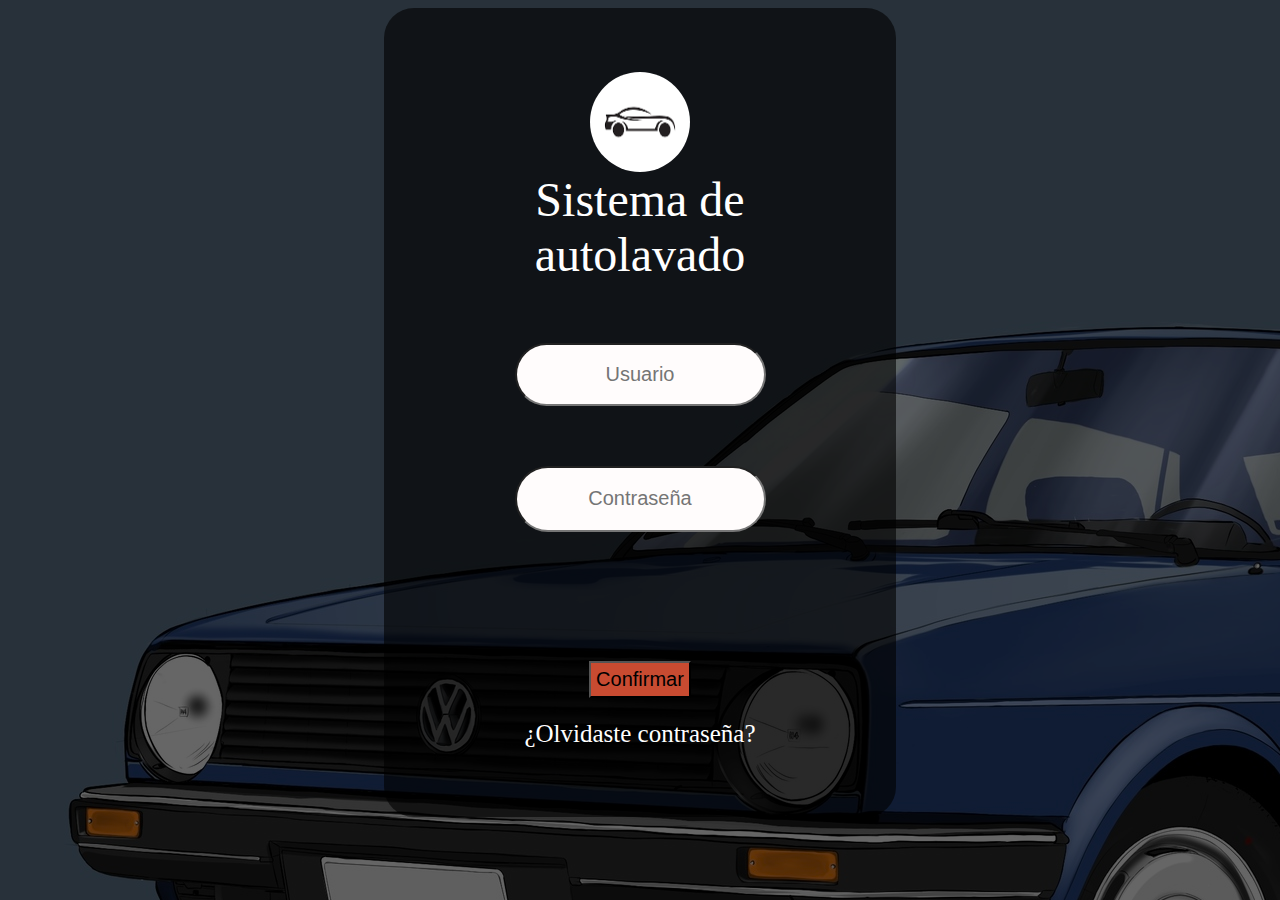
<file: index.html>
<!DOCTYPE html>
<html lang="en">


<head>
   <meta charset="UTF-8">
   <meta http-equiv="X-UA-Compatible" content="IE=edge">
   <meta name="viewport" content="width=device-width, initial-scale=1.0">
   <title>Sistema de control de autolavado</title>
   <link rel="stylesheet" href="css/style.css" media="screen">
</head>

<body class="body">
   
   <div id="login" class="login">
      <div class="profile">
         <img src="./img/logotipo.png">
       </div>
      <hi id="titulo">Sistema de autolavado</h1> <br> <br>
         <form action="home.html">
            <input type="text" id="usuario" name="usuario" class="caja user" placeholder="Usuario"><br> <br>
            <input type="password" id="contrasena" name="contrasena" class="caja pass" placeholder="Contraseña"> <br>
            <br> <br>
            <input type="submit" value="Confirmar" class="boton"> <br>
            <a href="./olvidar.html" id="p"> ¿Olvidaste contraseña? </a>
         </form>
   </div>


</body>

</html>
</file>
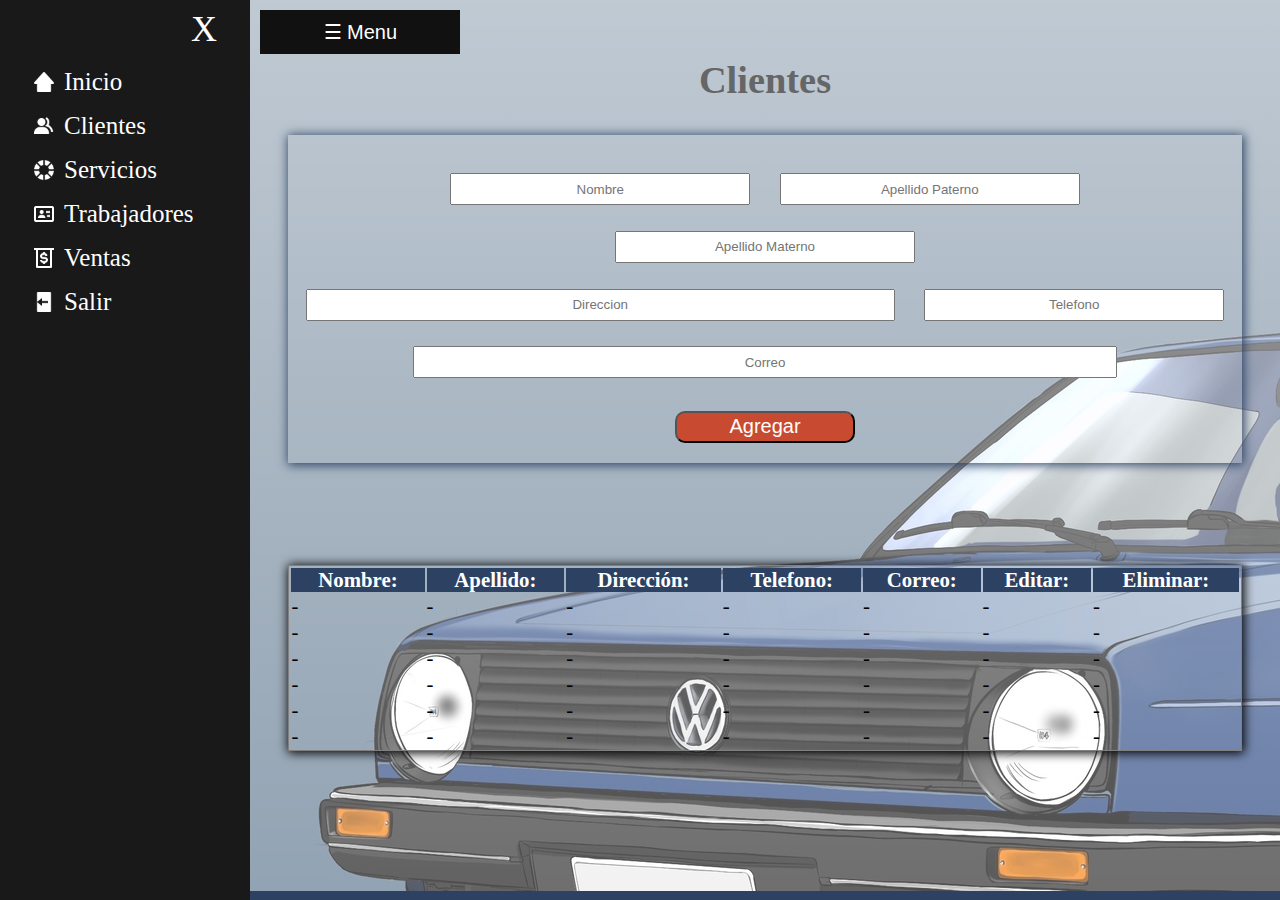
<file: clientes.html>
<!DOCTYPE html>
<html lang="es">
<head>
    <meta charset="UTF-8">
    <meta http-equiv="X-UA-Compatible" content="IE=edge">
    <meta name="viewport" content="width=device-width, initial-scale=1">
    <link rel="stylesheet" href="./css/view.css">
    <title>Sistema de Control de AutoLavado</title>
</head>

<body >
    <div id="mySidebar" class="sidebar" >
        
        <a href="javascript:void(0)" class="closebtn" onclick="closeNav()">X</a>
        <ul class="menu">
            <li><a href="./home.html"><span class="icono home"> </span> Inicio</a></li>
            </li>
            <li><a href="./clientes.html"><span class="icono cliente"> </span> Clientes</a></li>
            <li><a href="./servicio.html"><span class="icono servicio"> </span>Servicios</a></li>
            <li><a href="./trabajadores.html"><span class="icono trabajador"> </span>Trabajadores</a></li>
            <li><a href="./ventas.html"><span class="icono venta"> </span>Ventas</a></li>
            <li><a href="./index.html"><span class="icono salir"> </span>Salir</a></li>
        </ul>
    </div>


    <div id="main">
        <button class="openbtn" id="openbtn" onclick="openNav()">☰ Menu</button>
        <h1 class="tituloprincipal"> Clientes</h1>
        <div class="FormCliente">
            <form>
                <input type="text" name="nombre" id="nombre" class="txtdatos" placeholder="Nombre">
                <input type="text" name="apellidouno" id="apellidouno" class="txtdatos" placeholder="Apellido Paterno">
                <input type="text" name="apellidodos" id="apellidodos" class="txtdatos" placeholder="Apellido Materno">
                <br>
                <input type="text" name="direccion" id="direccion" class="txtdireccion" placeholder="Direccion">
                <input type="text" name="telefono" id="telefono" class="txtdatos" placeholder="Telefono">
                <br>
                <input type="text" name="correo" id="correo" class="correo" placeholder="Correo">

                <input type="button" class="boton"  value="Agregar">

            </form>
        </div>


        <div class="FormCliente">
            <table class="datostabla">
                <thead>
                <tr>
                    <th>Nombre:</th>
                    <th>Apellido:</th>
                    <th>Dirección:</th>
                    <th>Telefono:</th>
                    <th>Correo:</th>
                    <th>Editar:</th>
                    <th>Eliminar:</th>
                </tr>
            </thead>
                <tr>
<td>-</td>
                    <td>-</td>
                    <td>-</td>
                    <td>-</td>
                    <td>-</td>
                    <td>-</td>
                    <td>-</td>      
                </tr>
                <tr>
                    <td>-</td>
                    <td>-</td>
                    <td>-</td>
                    <td>-</td>
                    <td>-</td>
                    <td>-</td>
                    <td>-</td>     
                </tr>
                <tr>
                    <td>-</td>
                    <td>-</td>
                    <td>-</td>
                    <td>-</td>
                    <td>-</td>
                    <td>-</td>
                    <td>-</td>    
                </tr>
                <tr>
                    <td>-</td>
                    <td>-</td>
                    <td>-</td>
                    <td>-</td>
                    <td>-</td>
                    <td>-</td>
                    <td>-</td>     
                </tr>
                <tr>
                    <td>-</td>
                    <td>-</td>
                    <td>-</td>
                    <td>-</td>
                    <td>-</td>
                    <td>-</td>
                    <td>-</td>      
                </tr>
                <tr>
                    <td>-</td>
                    <td>-</td>
                    <td>-</td>
                    <td>-</td>
                    <td>-</td>
                    <td>-</td>
                    <td>-</td>  
                </tr>
            </table>
        </div>


    </div>

    
    <script> 
        function openNav() {
            document.getElementById("mySidebar").style.width = "250px";
            document.getElementById("main").style.marginLeft = "250px";
          }
        
        
          function closeNav() {
            document.getElementById("mySidebar").style.width = "0";
            document.getElementById("main").style.marginLeft= "0";
          }
    </script>
</body>

</html>
</file>
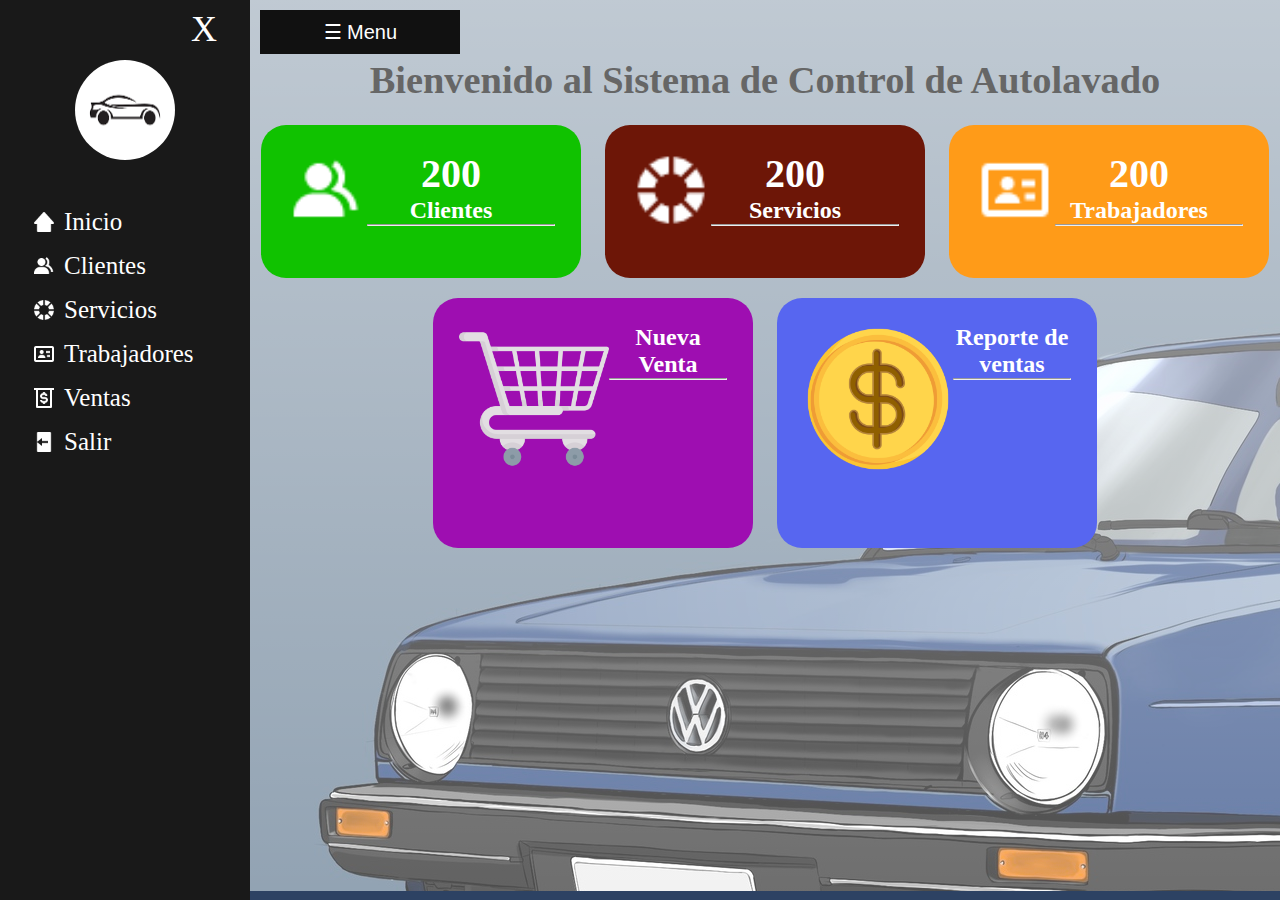
<file: home.html>
<!DOCTYPE html>
<html lang="en">


<head>
   <meta charset="UTF-8">
   <meta http-equiv="X-UA-Compatible" content="IE=edge">
   <meta name="viewport" content="width=device-width, initial-scale=1.0">
  <link rel="stylesheet" href="./css/view.css">
  <title>Sistema de control de autolavado</title>
</head>

<body>
  <div id="mySidebar" class="sidebar">
  <div class="profile">
    <img src="./img/logotipo.png">
  </div>
    <a href="javascript:void(0)" class="closebtn" onclick="closeNav()">X</a>
    <ul class="menu">
      <li><a href=""><span class="icono home"> </span> Inicio</a></li>
      </li>
      <li><a href="./clientes.html"><span class="icono cliente"> </span> Clientes</a></li>
      <li><a href="./servicio.html"><span class="icono servicio"> </span>Servicios</a></li>
      <li><a href="./trabajadores.html"><span class="icono trabajador"> </span>Trabajadores</a></li>
      <li><a href="./ventas.html"><span class="icono venta"> </span>Ventas</a></li>
      <li><a href="./index.html"><span class="icono salir"> </span>Salir</a></li>
    </ul>
  </div>


  <div id="main">
    <button class="openbtn" id="openbtn" onclick="openNav()">☰ Menu</button>
    <h1 class="tituloprincipal">Bienvenido al Sistema de Control de Autolavado</h1>
    <br>
    <br>

    <div class="targ" id="clientes">
      <img class="imghome"  src="img/cliente.png">
      <h1>200</h1>
      <a href="./clientes.html">
        <h2>Clientes</h2>
      </a>
      <hr>
    </div>

    <div class="targ" id="servicio">
      <img class="imghome"  src="img/servicios.png">
      <h1>200</h1>
      <a href="./servicio.html"><h2>Servicios</h2></a>
      <hr>
    </div>
    <div class="targ " id="trabajadores">
      <img src="img/trabajador.png">
      <h1>200</h1>
      <a href="./trabajadores.html"><h2>Trabajadores</h2></a>
      <hr>
    </div>
    <div class="targ2" id="nuevaventas">
      <img class="imghome" src="img/carrito.png">
      <a href="./ventas.html">
      <h2>Nueva Venta</h2>
    </a>
      <hr>
    </div>
    <div class="targ2 " id="reporteventas">
      <img class="imghome"  src="img/ventas.png">
      <a href="./ventas.html">
      <h2>Reporte de ventas</h2>
    </a>
      <hr>
    </div>
    




  </div>
  <script> 
function openNav() {
    document.getElementById("mySidebar").style.width = "250px";
    document.getElementById("main").style.marginLeft = "250px";
  }


  function closeNav() {
    document.getElementById("mySidebar").style.width = "0";
    document.getElementById("main").style.marginLeft= "0";
  }
  </script>
</body>

</html>
</file>
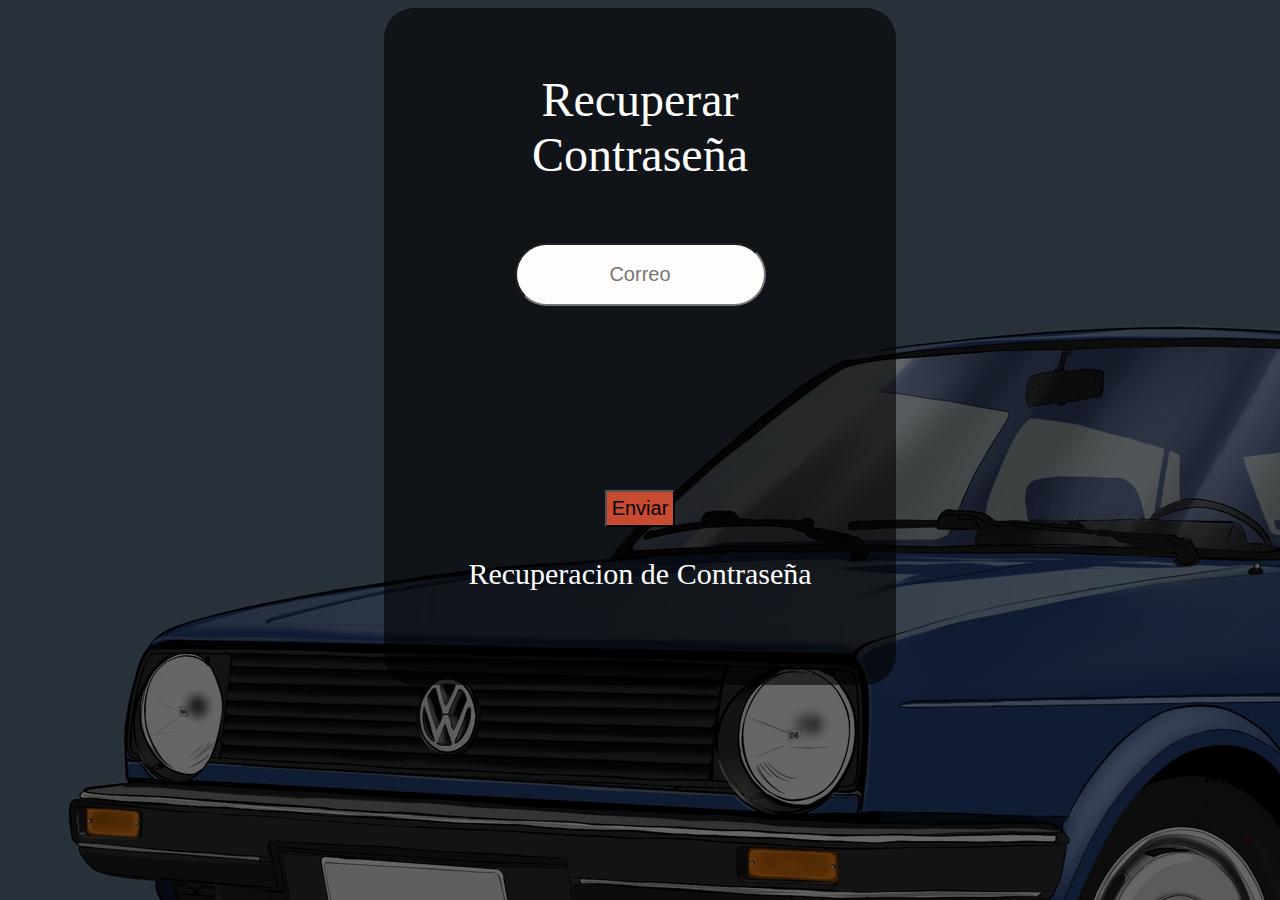
<file: olvidar.html>
<!DOCTYPE html>
<html lang="en">


<head>
   <meta charset="UTF-8">
   <meta http-equiv="X-UA-Compatible" content="IE=edge">
   <meta name="viewport" content="width=device-width, initial-scale=1.0">
    <title>Sistema de control de autolavado</title>
    <link rel="stylesheet" href="css/style.css" media="screen">
</head>

<body class="body">
    <div id="login" class="login">
        <hi id="titulo">Recuperar Contraseña</h1> <br> <br>
            <form action="index.html">
                <input type="text" id="usuario" name="usuario" class="caja" placeholder="Correo"><br> <br>
                <br> <br>
                <input type="submit" value="Enviar" class="boton">
                <p> Recuperacion de Contraseña</p>
            </form>
    </div>


</body>

</html>
</file>
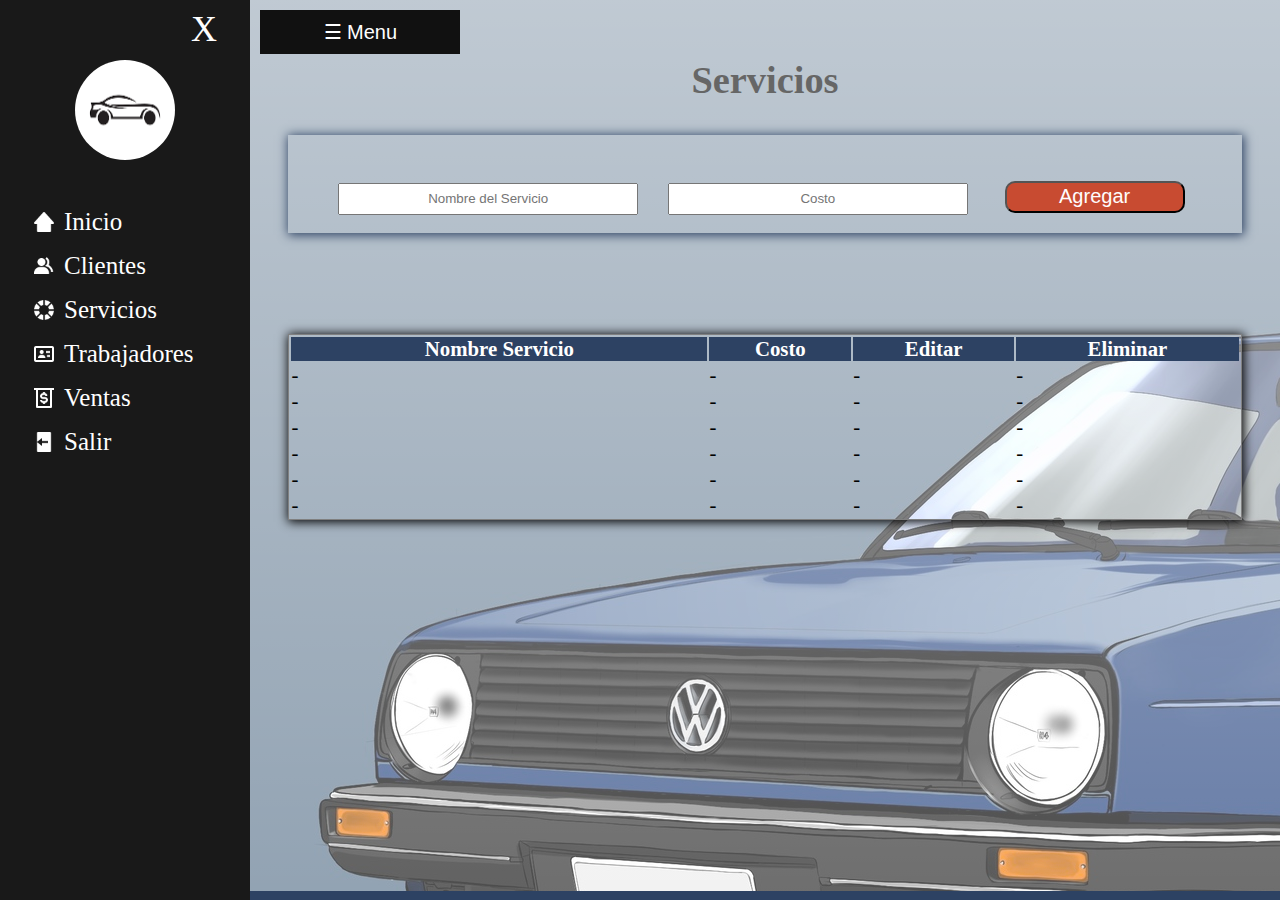
<file: servicio.html>
<!DOCTYPE html>
<html lang="en">


<head>
   <meta charset="UTF-8">
   <meta http-equiv="X-UA-Compatible" content="IE=edge">
   <meta name="viewport" content="width=device-width, initial-scale=1.0">
   <title>Sistema de control de autolavado</title>
    <link rel="stylesheet" href="./css/view.css">
</head>

<body >
    <div id="mySidebar" class="sidebar" >
        <div class="profile">
            <img src="./img/logotipo.png">
          </div>
        <a href="javascript:void(0)" class="closebtn" onclick="closeNav()">X</a>
        <ul class="menu">
            <li><a href="./home.html"><span class="icono home"> </span> Inicio</a></li>
            </li>
            <li><a href="./clientes.html"><span class="icono cliente"> </span> Clientes</a></li>
            <li><a href="./servicio.html"><span class="icono servicio"> </span>Servicios</a></li>
            <li><a href="./trabajadores.html"><span class="icono trabajador"> </span>Trabajadores</a></li>
            <li><a href="./ventas.html"><span class="icono venta"> </span>Ventas</a></li>
            <li><a href="./index.html"><span class="icono salir"> </span>Salir</a></li>
        </ul>
    </div>


    <div id="main">
        <button class="openbtn" id="openbtn" onclick="openNav()">☰ Menu</button>
        <h1 class="tituloprincipal"> Servicios</h1>
        <div class="FormCliente">
            <form>
                <input type="text" name="nombre" id="nombre" class="txtdatos" placeholder="Nombre del Servicio">
                <input type="text" name="costo" id="costo" class="txtdatos" placeholder="Costo">

                <input type="button" class="boton"  value="Agregar">

            </form>
        </div>


        <div class="FormCliente">
            <table class="datostabla">
                <thead>
                <tr>
                    <th>Nombre Servicio</th>
                    <th>Costo</th>
                    <th>Editar</th>
                    <th>Eliminar</th>
                </tr>
            </thead>
                <tr>
                    <td>-</td>
                    <td>-</td>
                    <td>-</td>
                    <td>-</td>         
                </tr>
                <tr>
                    <td>-</td>
                    <td>-</td>
                    <td>-</td>
                    <td>-</td>          
                </tr>
                <tr>
                    <td>-</td>
                    <td>-</td>
                    <td>-</td>
                    <td>-</td>        
                </tr>
                <tr>
                    <td>-</td>
                    <td>-</td>
                    <td>-</td>
                    <td>-</td>        
                </tr>
                <tr>
                    <td>-</td>
                    <td>-</td>
                    <td>-</td>
                    <td>-</td>        
                </tr>
                <tr>
                    <td>-</td>
                    <td>-</td>
                    <td>-</td>
                    <td>-</td>     
                </tr>
            </table>
        </div>


    </div>

    
    <script> 
        function openNav() {
            document.getElementById("mySidebar").style.width = "250px";
            document.getElementById("main").style.marginLeft = "250px";
          }
        
        
          function closeNav() {
            document.getElementById("mySidebar").style.width = "0";
            document.getElementById("main").style.marginLeft= "0";
          }
    </script>
</body>

</html>
</file>
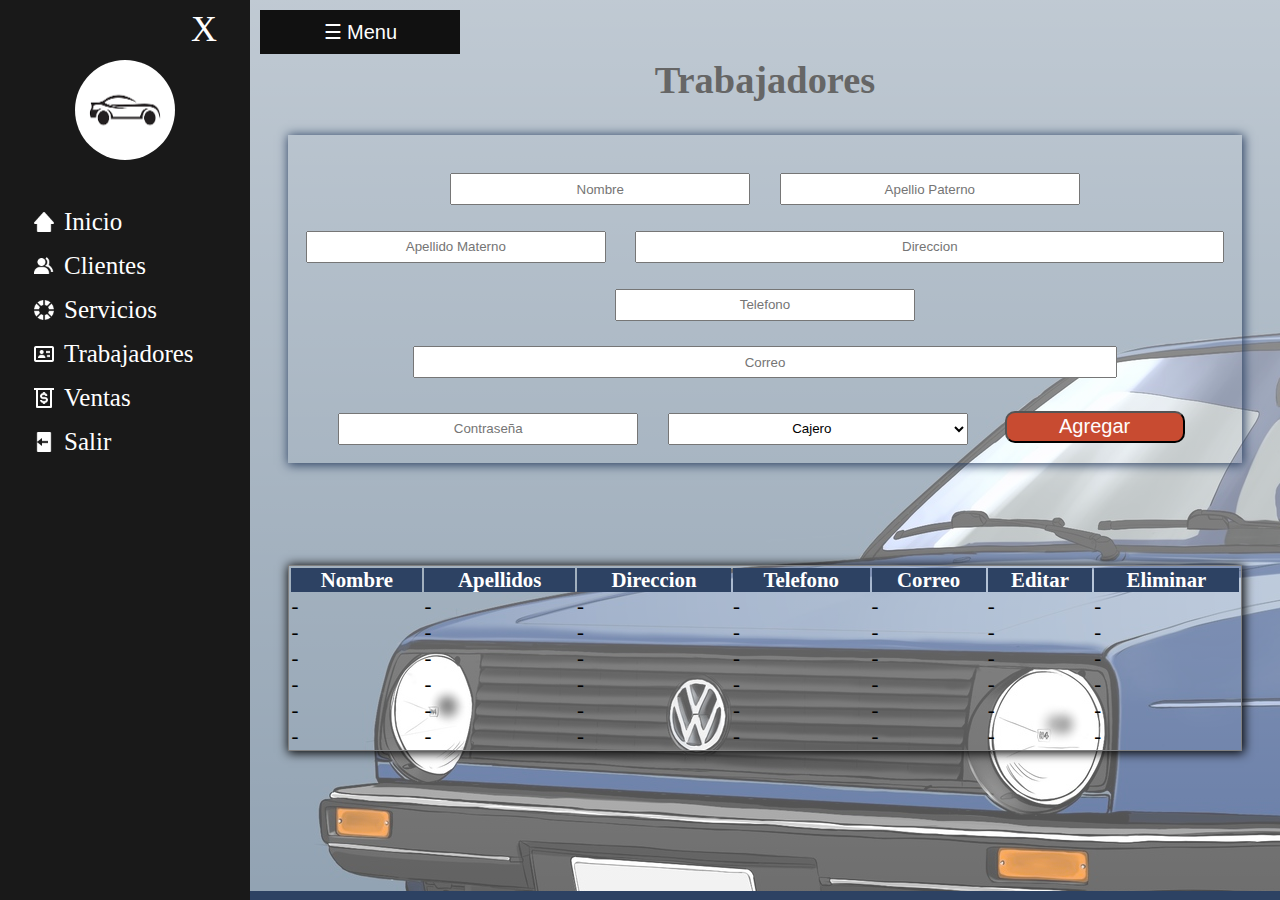
<file: trabajadores.html>
<!DOCTYPE html>
<html lang="en">


<head>
   <meta charset="UTF-8">
   <meta http-equiv="X-UA-Compatible" content="IE=edge">
   <meta name="viewport" content="width=device-width, initial-scale=1.0">
   <title>Sistema de control de autolavado</title>
    <link rel="stylesheet" href="./css/view.css">
</head>

<body>
    <div id="mySidebar" class="sidebar" >
        <div class="profile">
            <img src="./img/logotipo.png">
          </div>
        <a href="javascript:void(0)" class="closebtn" onclick="closeNav()">X</a>
        <ul class="menu">
            <li><a href="./home.html"><span class="icono home"> </span> Inicio</a></li>
            </li>
            <li><a href="./clientes.html"><span class="icono cliente"> </span> Clientes</a></li>
            <li><a href="./servicio.html"><span class="icono servicio"> </span>Servicios</a></li>
            <li><a href="./trabajadores.html"><span class="icono trabajador"> </span>Trabajadores</a></li>
            <li><a href="./ventas.html"><span class="icono venta"> </span>Ventas</a></li>
            <li><a href="./index.html"><span class="icono salir"> </span>Salir</a></li>
        </ul>
    </div>


    <div id="main">
        <button class="openbtn" id="openbtn" onclick="openNav()">☰ Menu</button>
        <h1 class="tituloprincipal"> Trabajadores</h1>
        <div class="FormCliente">
            <form>
                <input type="text" name="nombre" id="nombre" class="txtdatos" placeholder="Nombre">
                <input type="text" name="apellidouno" id="apellidouno" class="txtdatos" placeholder="Apellio Paterno">
                <input type="text" name="apellidodos" id="apellidodos" class="txtdatos" placeholder="Apellido Materno">
                <input type="text" name="direccion" id="direccion" class="txtdireccion" placeholder="Direccion">
                <input type="text" name="telefono" id="telefono" class="txtdatos" placeholder="Telefono">
                <input type="text" name="correo" id="correo" class="correo" placeholder="Correo">
                <input type="password" name="password" id="correo" class="txtdatos" placeholder="Contraseña">
                <select class="txtdatos">
                    <optgroup> Grupo 1 < <option> Cajero </option>
                            <option> Lavador </option>
                            <option> Chalan</option>
                    <optgroup>
                </select>
                
                <input type="button" class="boton" value="Agregar">

            </form>
        </div>


        <div class="FormCliente">
            <table class="datostabla">
                <thead>
                    <tr>
                        <th>Nombre</th>
                        <th>Apellidos</th>
                        <th>Direccion</th>
                        <th>Telefono</th>
                        <th>Correo</th>
                        <th>Editar</th>
                        <th>Eliminar</th>
                    </tr>
                </thead>
                <tr>
                    <td>-</td>
                    <td>-</td>
                    <td>-</td>
                    <td>-</td>
                    <td>-</td>
                    <td>-</td>
                    <td>-</td>
                </tr>
                <tr>
                    <td>-</td>
                    <td>-</td>
                    <td>-</td>
                    <td>-</td>
                    <td>-</td>
                    <td>-</td>
                    <td>-</td>
                </tr>
                <tr>
                    <td>-</td>
                    <td>-</td>
                    <td>-</td>
                    <td>-</td>
                    <td>-</td>
                    <td>-</td>
                    <td>-</td>
                </tr>
                <tr>
                    <td>-</td>
                    <td>-</td>
                    <td>-</td>
                    <td>-</td>
                    <td>-</td>
                    <td>-</td>
                    <td>-</td>
                </tr>
                <tr>
                    <td>-</td>
                    <td>-</td>
                    <td>-</td>
                    <td>-</td>
                    <td>-</td>
                    <td>-</td>
                    <td>-</td>
                </tr>
                <tr>
                    <td>-</td>
                    <td>-</td>
                    <td>-</td>
                    <td>-</td>
                    <td>-</td>
                    <td>-</td>
                    <td>-</td>
                </tr>
            </table>
        </div>


    </div>


    <script> 
        function openNav() {
            document.getElementById("mySidebar").style.width = "250px";
            document.getElementById("main").style.marginLeft = "250px";
          }
        
        
          function closeNav() {
            document.getElementById("mySidebar").style.width = "0";
            document.getElementById("main").style.marginLeft= "0";
          }
    </script>
</body>

</html>
</file>
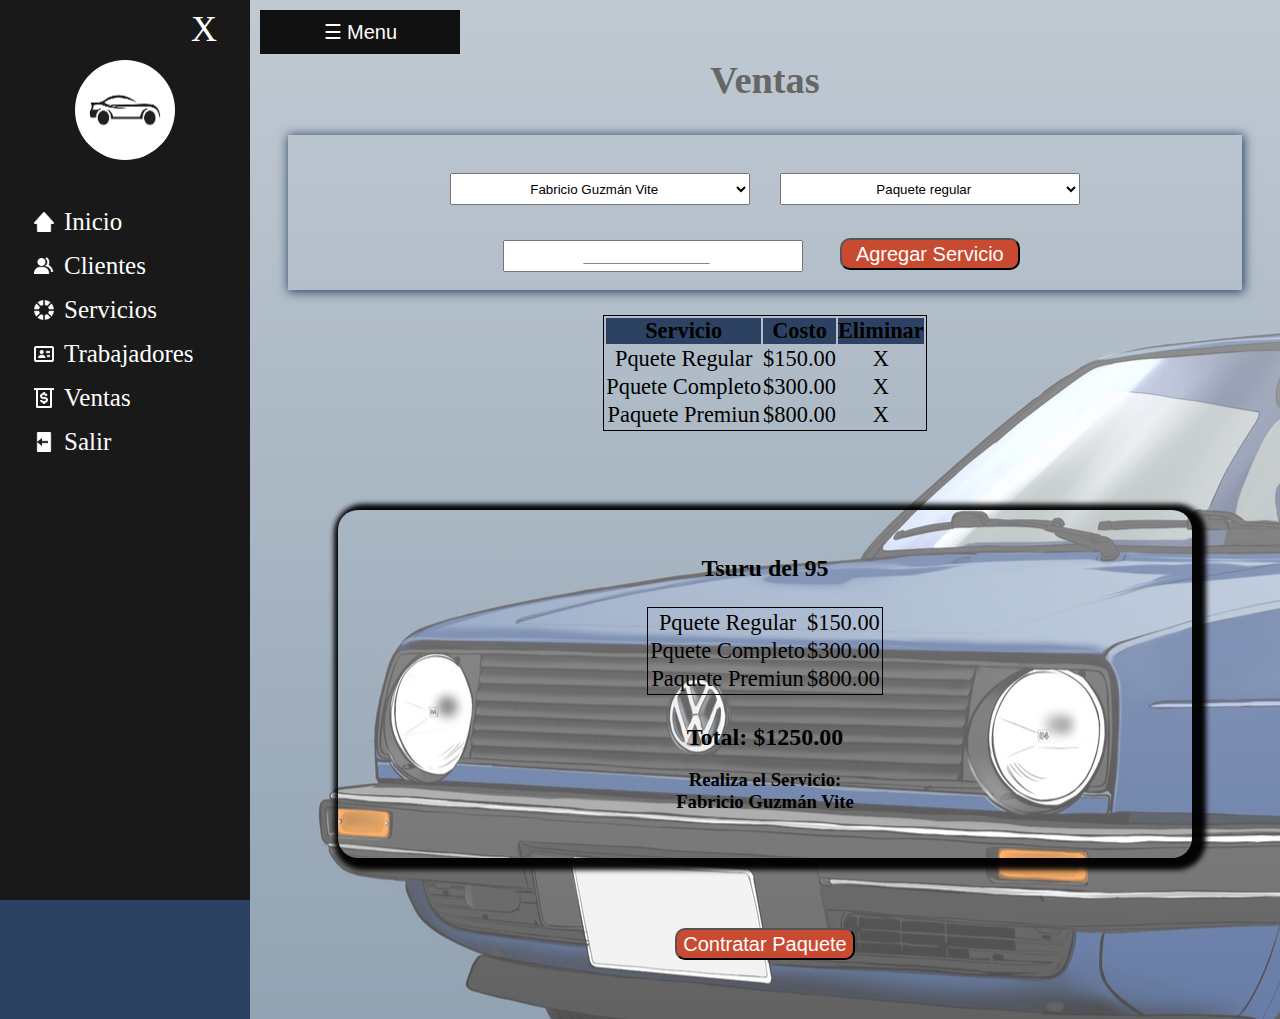
<file: ventas.html>
<!DOCTYPE html>
<html lang="en">


<head>
   <meta charset="UTF-8">
   <meta http-equiv="X-UA-Compatible" content="IE=edge">
   <meta name="viewport" content="width=device-width, initial-scale=1.0">
   <title>Sistema de control de autolavado</title>
    <link rel="stylesheet" href="./css/view.css">
</head>

<body>
    <div id="mySidebar" class="sidebar">
        <div class="profile">
            <img src="./img/logotipo.png">
          </div>
        <a href="javascript:void(0)" class="closebtn" onclick="closeNav()">X</a>
        <ul class="menu">
            <li><a href="./home.html"><span class="icono home"> </span> Inicio</a></li>
            </li>
            <li><a href="./clientes.html"><span class="icono cliente"> </span> Clientes</a></li>
            <li><a href="./servicio.html"><span class="icono servicio"> </span>Servicios</a></li>
            <li><a href="./trabajadores.html"><span class="icono trabajador"> </span>Trabajadores</a></li>
            <li><a href="./ventas.html"><span class="icono venta"> </span>Ventas</a></li>
            <li><a href="./index.html"><span class="icono salir"> </span>Salir</a></li>
        </ul>
    </div>


    <div id="main">
        <button class="openbtn" id="openbtn" onclick="openNav()">☰ Menu</button>
        <h1 class="tituloprincipal"> Ventas</h1>

        <div class="FormCliente">

            <form>
                <select class="txtdatos">
                    <h1>Empleado</h1>
                    <optgroup>
                        <option> Fabricio Guzmán Vite </option>
                        <option> Alejandro Carvajal Palazuelos </option>
                        <option> Brenda Julieta Hernandez Hernandez </option>
                    <optgroup>
                </select>
                <select class="txtdatos">
                    <optgroup>
                        <option> Paquete regular</option>
                        <option> Paquete Completo</option>
                        <option> Paquete premiun </option>
                    <optgroup>
                </select>
                <input type="search" name="Busca" id="Busca" class="txtdatos" placeholder="_________________">

                <input type="button" class="boton" id="btnVnetas" value="Agregar Servicio">
                <br>

            </form>


            <table class="" id="datostabla2">
                <thead>
                    <tr>
                        <th>Servicio</th>
                        <th>Costo</th>
                        <th>Eliminar</th>
                    </tr>
                </thead>
                <tr>
                    <td>Pquete Regular</td>
                    <td>$150.00</td>
                    <td>X</td>
                </tr>
                <tr>
                    <td>Pquete Completo</td>
                    <td>$300.00</td>
                    <td>X</td>
                </tr>
                <tr>
                    <td>Paquete Premiun</td>
                    <td>$800.00</td>
                    <td>X</td>
                </tr>

            </table>

            <div class="Ticket2">
                <h2>
                    Tsuru del 95 
                </h2>
                <table class="" id="datostabla2">
                    <tr>
                        <td>Pquete Regular</td>
                        <td>$150.00</td>
                    </tr>
                    <tr>
                        <td>Pquete Completo</td>
                        <td>$300.00</td>
                    </tr>
                    <tr>
                        <td>Paquete Premiun</td>
                        <td>$800.00</td>
                    </tr>
                </table>
                <h2>Total: $1250.00</h2>
                <br>
                <h3>Realiza el Servicio:</h3>
                <h3>Fabricio Guzmán Vite</h3>
            </div>
            <input type="button" class="boton" id="btnVnetas" value="Contratar Paquete">
                

        </div>





    </div>


    <script> 
        function openNav() {
            document.getElementById("mySidebar").style.width = "250px";
            document.getElementById("main").style.marginLeft = "250px";
          }
        
        
          function closeNav() {
            document.getElementById("mySidebar").style.width = "0";
            document.getElementById("main").style.marginLeft= "0";
          }
    </script>
</body>

</html>
</file>
<file: css/style.css>
body {
    background-color: #697267;
}
/*Cambio*/
.body {
    font-size: 300%;
    text-align: center;
    background-color: rgb(88, 88, 88);
    color: #3b3b3b;
    background: linear-gradient(0deg, rgba(0, 0, 0, 0.6), rgba(0, 0, 0, 0.6)), url(../img/Wallpaper.jpg);
}
#login {
    height: auto;
    min-height: 330px;
    width: 30vw;
    min-width: 240px;
    margin: 0px auto;
    padding: 5vw;
    color: #ffffff;
    border-radius: 30px;
    background-color: rgba(0, 0, 0, 0.6);
}

#login h1 {
    font: bold 200% arial;
    line-height: 58px;
    text-align: center;
    color: #FFFFFF;
}

#login p {
    font-size: 30px;
    text-align: center;
}

#p {
    color: #FFFCFC;
    text-align: center;
    font-size: 25px;
    text-decoration: none;
}
.caja {
    background: #FFFCFC;
    border-radius: 40px;
    text-align: center;
    font-size: 20px;
}

.user{
    background-image: url(../img/user.png);
    background-position: left;
    background-repeat: no-repeat;
    width: 243px;
    height: 57px;
    left: 60px;
    top: 305px;
}
.pass{
    background-image: url(../img/key.png);
    background-position: left;
    background-repeat: no-repeat;
    width: 243px;
    height: 57px;
    left: 60px;
    top: 305px;
}

#login p {
    font-size: 30px;
    text-align: center;
}

#p {
    color: #FFFCFC;
    text-align: center;
    font-size: 25px;
    text-decoration: none;
}
.caja {
    background: #FFFCFC;
    border-radius: 40px;
    text-align: center;
    font-size: 20px;
}
#usuario {
    width: 243px;
    height: 57px;
    left: 60px;
    top: 305px;
}
#contrasena {
    width: 243px;
    height: 60px;
    left: 60px;
    top: 396px;
}
.boton {
    padding: 5px;
    color: black;
    font-size: 20px;
    background: #C84B31;
    border-radius: hidden;
}

#login a:link{
    color: white;
}
#login a:visited{
    color: white;
}
#login a:hover{
    color: #cccccc;
}

/*cambio*/
.profile img {
    display: block;
    width: 100px;
    height: 100px;
    border-radius: 50%;
    margin: 0 auto;
}
</file>
<file: css/view.css>
* {
    list-style: none;
    text-decoration: none;
    margin: 0;
    padding: 0;
    box-sizing: border-box;
}

body {
    background-color: rgb(45, 66, 99);
}

.sidebar {
    height: 100%;
    width: 250px;
    position: fixed;
    z-index: 1;
    top: 0;
    left: 0;
    background-color: #191919;
    overflow-x: hidden;
    transition: 0.5s;
    padding-top: 60px;
}

.sidebar a {
    padding: 8px 8px 8px 32px;
    text-decoration: none;
    font-size: 25px;
    color: white;
    display: block;
    transition: 0.3s;
}

.sidebar a:hover {
    color: #d8a639;
}

.sidebar .closebtn {
    position: absolute;
    top: 0;
    right: 25px;
    font-size: 36px;
    margin-left: 50px;
}


.openbtn {
    margin: 1%;
    font-size: 20px;
    cursor: pointer;
    background-color: #111;
    color: white;
    padding: 10px 15px;
    border: none;
    margin-right: 90%;
    min-width: 200px;

}

.openbtn:hover {
    background-color: #C84B31;
}


.sidebar .profile {
    margin-bottom: 40px;
    text-align: center;
}

.sidebar .profile img {
    display: block;
    width: 100px;
    height: 100px;
    border-radius: 50%;
    margin: 0 auto;
}

.sidebar .profile h3 {
    color: #ffffff;
    margin: 10px 0 5px;
}

.sidebar .profile p {
    color: rgb(206, 240, 253);
    font-size: 14px;
}

.icono {
    size: auto;
    background-size: 24px;
    padding-left: 32px;
    background-position: left;
    background-repeat: no-repeat;
    color: rgb(3, 3, 3);
}

.home {
    background-image: url(../img/home.png);
}

.cliente {
    background-image: url(../img/cliente.png);
}

.servicio {
    background-image: url(../img/servicios.png);
}

.trabajador {
    background-image: url(../img/trabajador.png);
}

.venta {
    background-image: url(../img/pagos.png);
}

.salir {
    background-image: url(../img/salir.png);
}



.menu a:hover:not(.active) {
    background-color: #d8a639;
    color: rgb(0, 0, 0);
}


#main {
    transition: margin-left .5s;
    text-align: center;
    float: center;
    position: relative;
    max-width: 100%;
    min-height: 99vh;
    height: auto;
    width: auto;
    margin-left: 250px;
    color: #000000;
    background: linear-gradient(0deg, rgba(255, 255, 255, 0.301), rgba(255, 255, 255, 0.596)), url(../img/Wallpaper.jpg);
}

#main .tituloprincipal {
    border-radius: 30px;
    text-align: center;
    padding-top: 5px;
    padding-bottom: 0px;
    color: #666666;
    min-height: 20px;
    font-style: bold;
    display: inline-block;
    line-height: 20px;
  height: 100%;
}

.targ {

    margin: 10px;
    width: 25vw;
    min-width: 250px;
    min-height: 150px;
    height: 12vw;
    border-radius: 25px;
    text-align: center;
    display: inline-block;
    padding: 2vw;
}

.targ2 {

    margin: 10px;
    width: 25vw;
    min-width: 250px;
    min-height: 250px;
    height: 12vw;
    border-radius: 25px;
    text-align: center;
    display: inline-block;
    padding: 2vw;
}

.targ img {
    width: 90%;
    float: left;
}

.targ h1 {
    color: #ffffff;
    font-size: 40px;
    padding-right: 20px;
}

.targ h2 {
    color: #ffffff;
    padding-right: 20px;
}

.targ img {
    width: 80px;
    float: left;
}


#clientes {
    background-color: rgb(16, 194, 0);
}

#servicio {
    background-color: rgb(109, 22, 7);
}

#trabajadores {
    background-color: rgb(255, 155, 24);
}

#reporteventas {
    background-color: rgb(87, 102, 240);
}

#nuevaventas {
    background-color: rgb(158, 14, 177);
}

.targ2 h2 {
    color: #ffffff;
    padding-right: 0px;
}

.targ2 img {
    width: 150px;
    float: left;
}

.txtdatos {
    width: 15vw;
    min-width: 300px;
    height: 2.5vw;
    min-height: 30px;
    margin: 1vw;
    display: inline-block;
    text-align: center;
}

.txtdatos:hover {
    font-size: 17px;
}

.txtdireccion {
    width: 46vw;
    min-width: 300px;
    height: 2.5vw;
    min-height: 30px;
    margin: 1vw;
    display: inline-block;
    text-align: center;
}

.correo {
    width: 55vw;
    min-width: 300px;
    min-height: 30px;
    height: 2.5vw;
    margin: 1vw;
    display: inline-block;
    text-align: center;
}

.boton {
    width: 8vw;
    min-width: 180px;
    min-height: 30px;
    height: 2.5vw;
    margin: 1vw;
    background: #ffffff;
    display: inline-block;
}

.FormCliente {
    width: auto;
    padding: 3vw;

}

.FormCliente form {
    padding-top: 2vw;
    box-shadow: 1px 1px 10px 1px #2D4263;
    min-height: 32px;
    min-width: 310px;
    
}


.datostabla {
    font-size: 100%;
    width: 100%;
    min-width: 100%;
    border: gray 1px solid;
    text-align: justify;
}

.datostabla thead tr {
    background-color: #2D4263;
    color: white;
    text-align: center;
    border: rgb(0, 0, 0) 1px solid;
}

.datostabla thead td {
    border: rgb(0, 0, 0) 1px solid;
}


#datostabla2 {
    width: 15vw;
    min-width: 300px;
    height: auto;
    min-height: 30px;
    margin: 1vw;
    display: inline-block;
}


#datostabla2 {
    margin: 25px 0;
    font-size: 100%;
    width: auto;
    min-width: auto;
    border: gray 1px solid;

}

#datostabla2 {
    margin: 25px 0;
    font-size: 140%;
    width: auto;
    min-width: auto;
    border: rgb(0, 0, 0) 1px solid;
}

#datostabla2 thead tr {
    background-color: #2D4263;
    color: #000000;
    text-align: center;
    border: rgb(0, 0, 0) 1px solid;
}

#datostabla2 thead td {
    border: rgb(0, 0, 0) 1px solid;
    display: block;
    position: fixed;
}



.Ticket2 {
    margin: 10vw;
    margin: 50px;
    width: auto;
    height: auto;
    border-radius: 25px;
    text-align: center;
    padding: 5vh; 
    border-radius: 20px;
    box-shadow: 5px 3px 5px 9px rgba(0, 0, 0, 0.974);
}

.boton {
    margin: 20px;
    color: #FFFCFC;
    font-size: 20px;
    background: #C84B31;
    border-radius: 10px;
}

.FormCliente .datostabla {
    box-shadow: 1px 1px 10px 1px #000000;
}


@media screen and (max-width: 1500px) {
    .datostabla {
        margin: 25px 0;
        font-size: 130%;
        width: 100%;
        min-width: 100%;
    }

    #main {
        background-color: #ffffff;
    }

    #main .tituloprincipal {
        font-size: 3vw;
        min-height: 10px;
    }

}

@media screen and (max-width: 800px) {
    .datostabla {
        margin: 25px 0;
        font-size: 88%;
        width: 100%;
        min-width: 100%;
        border: rgb(0, 0, 0) 1px solid;
    }


    #main {
        
        transition: margin-left .5s;
        margin-left: 0px;
    }

    #main .tituloprincipal {
        font-size: 5vw;
        min-height: 10px;
    }

    .sidebar {
        height: 100%;
        width: 0px;
        transition: 0.5s;

    }

    #datostabla2 {
        font-size: 100%;
    }

    .Ticket2 {
       font-size: 80%;
    }
    
}

@media screen and (max-width: 400px) {
    .datostabla {
        font-size: 75%;
        width: 100%;
        min-width: 100%;
        border: rgb(0, 0, 0) 1px solid;
    }

    #main {
        
        transition: margin-left .5s;
        margin-left: 0px;
    }

    #main .tituloprincipal {
        font-size: 7vw;
        min-height: 10px;
    }

    .sidebar {
        height: 100%;
        width: 0px;
        transition: 0.5s;

    }

    #datostabla2 {
        font-size: 84%;
    }

    .Ticket2 {
       font-size: 70%;
    }

}
</file>
